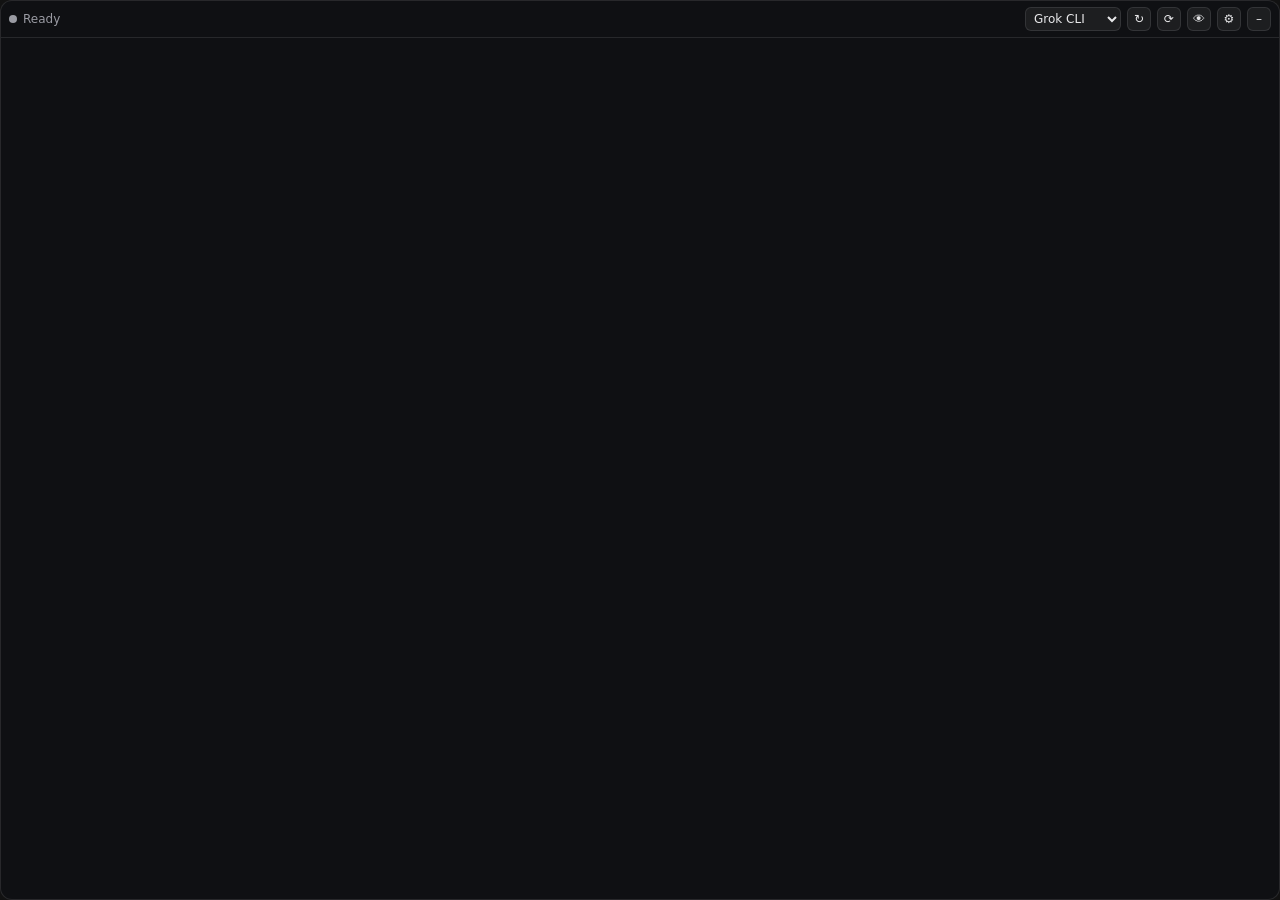
<file: tauri-app/ui/index.html>
<!doctype html>
<html lang="en">
<head>
  <meta charset="utf-8" />
  <meta name="viewport" content="width=device-width, initial-scale=1" />
  <title>Answer</title>
  <link rel="stylesheet" href="answer.css" />
  <script src="vendor/marked.umd.js"></script>
</head>
<body>
  <div id="card">
    <header id="bar" data-tauri-drag-region>
      <span id="dot" class="dot idle"></span>
      <span id="status" data-tauri-drag-region>Ready</span>
      <span id="clickBadge" class="badge" hidden title="Clicks pass through this window. Use the click-through hotkey or the tray menu to turn it off.">click-through</span>
      <select id="provider" title="AI provider">
        <option value="grok">Grok CLI</option>
        <option value="codex">Codex CLI</option>
        <option value="gemini">Gemini API</option>
      </select>
      <button id="ask" title="Analyze screen">&#8635;</button>
      <button id="reset" title="New conversation">&#10227;</button>
      <button id="stealthBtn" title="Stealth">&#128065;</button>
      <button id="gear" title="Settings">&#9881;</button>
      <button id="hide" title="Hide (Esc)">&#8211;</button>
    </header>
    <div id="stealthWarn" hidden>
      Stealth OFF: screen share, recording and remote desktop can see this window.
    </div>

    <main id="answer"></main>
    <footer id="meta"></footer>
  </div>
  <script src="answer.js"></script>
</body>
</html>
</file>
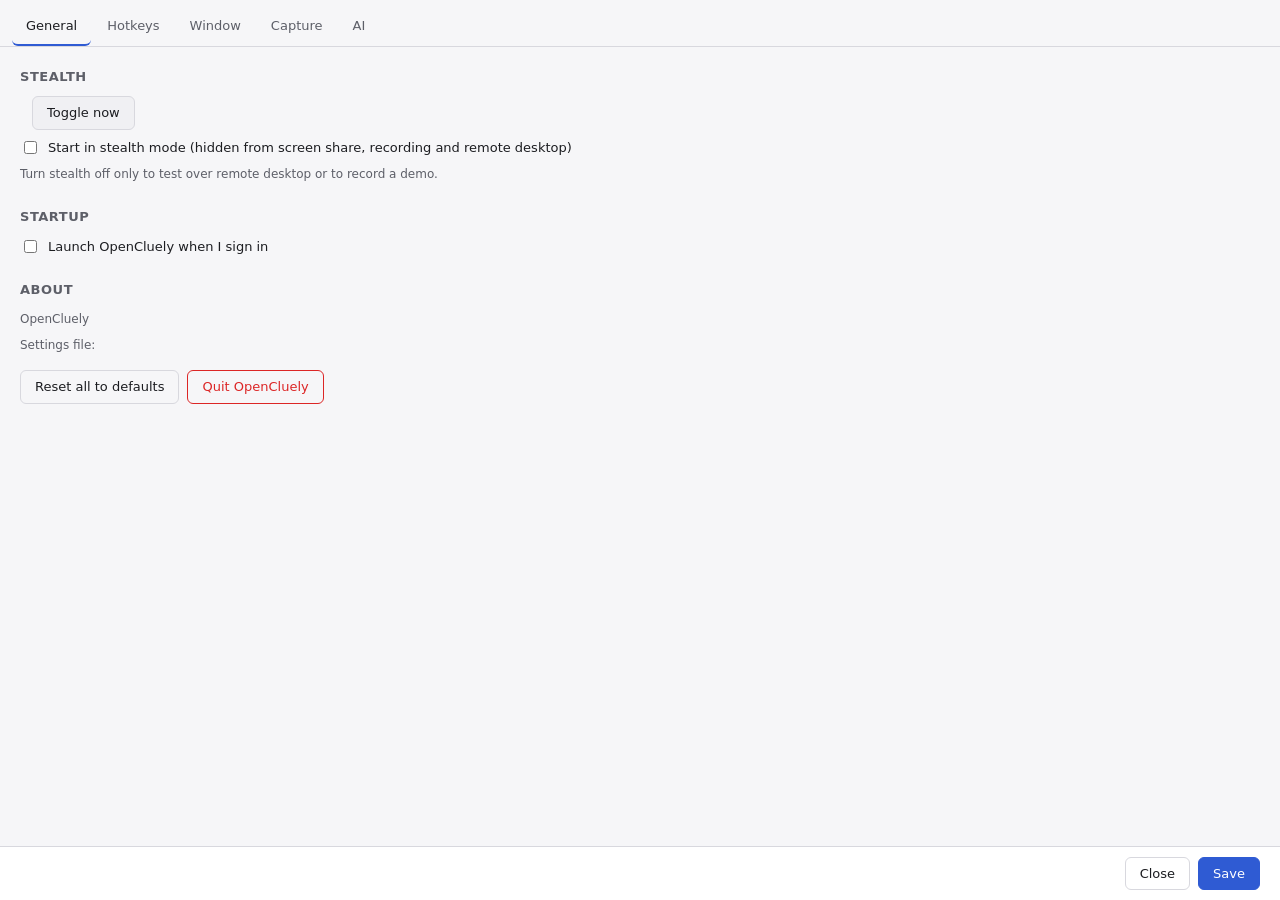
<file: tauri-app/ui/settings.html>
<!doctype html>
<html lang="en">
<head>
  <meta charset="utf-8" />
  <meta name="viewport" content="width=device-width, initial-scale=1" />
  <title>OpenCluely Settings</title>
  <link rel="stylesheet" href="settings.css" />
</head>
<body>
  <nav id="tabs">
    <button data-tab="general" class="active">General</button>
    <button data-tab="hotkeys">Hotkeys</button>
    <button data-tab="window">Window</button>
    <button data-tab="capture">Capture</button>
    <button data-tab="ai">AI</button>
  </nav>

  <form id="form" autocomplete="off">
    <!-- ======================================================= General -->
    <section data-panel="general" class="active">
      <h2>Stealth</h2>
      <div class="stealth-now">
        <span id="stealthState"></span>
        <button type="button" id="stealthToggle">Toggle now</button>
      </div>
      <label class="check"><input type="checkbox" name="start_stealth" />
        Start in stealth mode (hidden from screen share, recording and remote desktop)</label>
      <p class="note">Turn stealth off only to test over remote desktop or to record a demo.</p>

      <h2>Startup</h2>
      <label class="check"><input type="checkbox" name="launch_at_login" /> Launch OpenCluely when I sign in</label>

      <h2>About</h2>
      <p class="note">OpenCluely <span id="version"></span></p>
      <p class="note">Settings file: <code id="path"></code></p>
      <div class="row">
        <button type="button" id="reset" class="ghost">Reset all to defaults</button>
        <button type="button" id="quit" class="danger">Quit OpenCluely</button>
      </div>
    </section>

    <!-- ======================================================= Hotkeys -->
    <section data-panel="hotkeys">
      <h2>Global hotkeys</h2>
      <p class="note">Click a field, then press the new key combination. Use at least one of Ctrl, Alt,
        Shift or Win (or an F-key). <kbd>Backspace</kbd> clears a hotkey, <kbd>Esc</kbd> cancels.</p>
      <div class="hotkeys">
        <label>Analyze screen <input class="hk" name="hotkey_ask" readonly /></label>
        <label>Show / hide window <input class="hk" name="hotkey_toggle" readonly /></label>
        <label>Toggle stealth <input class="hk" name="hotkey_stealth" readonly /></label>
        <label>Toggle click-through <input class="hk" name="hotkey_click_through" readonly /></label>
        <label>New conversation <input class="hk" name="hotkey_new_chat" readonly /></label>
      </div>
      <p class="note">Click-through lets mouse clicks go to the app under the answer window.
        While it is on, you can not click the window: use its hotkey or the tray menu to turn it off.</p>
    </section>

    <!-- ======================================================= Window -->
    <section data-panel="window">
      <h2>Look</h2>
      <label>Background opacity <span class="range"><input type="range" name="opacity" min="20" max="100" step="5" /><output></output>%</span></label>
      <label>Text size <span class="range"><input type="range" name="font_size" min="10" max="22" step="1" /><output></output>px</span></label>
      <label>Theme
        <select name="theme"><option value="dark">Dark</option><option value="light">Light</option></select>
      </label>

      <h2>Size and position</h2>
      <label>Width <span class="unit"><input type="number" name="width" min="280" max="1600" step="10" /> px</span></label>
      <label>Height <span class="unit"><input type="number" name="height" min="140" max="1400" step="10" /> px</span></label>
      <label>Position
        <select name="position">
          <option value="top-right">Top right</option>
          <option value="top-left">Top left</option>
          <option value="bottom-right">Bottom right</option>
          <option value="bottom-left">Bottom left</option>
          <option value="remember">Where I last dragged it</option>
        </select>
      </label>

      <h2>Behavior</h2>
      <label class="check"><input type="checkbox" name="always_on_top" /> Always on top of other windows</label>
      <label class="check"><input type="checkbox" name="show_on_capture" /> Show the window when a capture starts</label>
      <label>Auto-hide after an answer <span class="unit"><input type="number" name="auto_hide_secs" min="0" max="3600" step="5" /> s (0 = never)</span></label>
      <p class="note">Auto-hide waits while the mouse is over the window.</p>
    </section>

    <!-- ======================================================= Capture -->
    <section data-panel="capture">
      <h2>Screen capture</h2>
      <label>Monitor
        <select name="capture_monitor">
          <option value="cursor">The monitor under the mouse</option>
          <option value="primary">The primary monitor</option>
        </select>
      </label>
      <label>Image size
        <select name="capture_max_edge">
          <option value="1280">1280 px (fastest)</option>
          <option value="1600">1600 px</option>
          <option value="2048">2048 px (default)</option>
          <option value="2560">2560 px</option>
          <option value="3840">3840 px</option>
          <option value="0">Full resolution (slowest)</option>
        </select>
      </label>
      <label>JPEG quality <span class="range"><input type="range" name="capture_quality" min="40" max="100" step="5" /><output></output></span></label>
      <p class="note">A smaller image uploads faster and uses fewer tokens. Increase the size if small text
        or code is read wrongly.</p>
    </section>

    <!-- ======================================================= AI -->
    <section data-panel="ai">
      <h2>Provider</h2>
      <label>Provider
        <select name="provider">
          <option value="grok">Grok CLI</option>
          <option value="codex">Codex CLI</option>
          <option value="gemini">Gemini API</option>
        </select>
      </label>
      <label>Code language
        <select name="language">
          <option value="auto">Auto (from screen)</option>
          <option>Python</option><option>C++</option><option>Java</option>
          <option>JavaScript</option><option>TypeScript</option><option>C</option>
          <option>Go</option><option>Rust</option><option>C#</option><option>SQL</option>
        </select>
      </label>
      <label class="check"><input type="checkbox" name="new_chat_each_capture" />
        New conversation for every capture (no follow-up context)</label>

      <h2>Prompt</h2>
      <label class="stack">Extra instructions (added to the prompt)
        <textarea name="extra_instructions" rows="2" placeholder="Example: Answer in German. Keep code short."></textarea>
      </label>
      <label class="stack">Custom prompt (replaces the built-in prompt; leave empty to use the built-in one)
        <textarea name="custom_prompt" rows="5" placeholder="Example: Read the multiple-choice question on the screen. Reply with the option letter and one sentence of reason."></textarea>
      </label>

      <fieldset>
        <legend>Grok CLI</legend>
        <label>Model <input name="grok_model" list="grokModels" placeholder="CLI default" /></label>
        <label>Effort
          <select name="grok_effort"><option>low</option><option>medium</option><option>high</option><option>xhigh</option></select>
        </label>
        <label>Path <input name="grok_path" placeholder="auto-detect" /></label>
      </fieldset>
      <fieldset>
        <legend>Codex CLI</legend>
        <label>Model <input name="codex_model" list="codexModels" placeholder="gpt-6-luna" /></label>
        <label>Effort
          <select name="codex_effort"><option>low</option><option>medium</option><option>high</option><option>xhigh</option><option>max</option></select>
        </label>
        <label>Path <input name="codex_path" placeholder="auto-detect" /></label>
      </fieldset>
      <fieldset>
        <legend>Gemini API</legend>
        <label>API key <input name="gemini_api_key" type="password" /></label>
        <label>Model <input name="gemini_model" /></label>
      </fieldset>
      <datalist id="grokModels">
        <option value="grok-4.7"></option><option value="grok-4.7-build-fast"></option>
        <option value="grok-4.6"></option><option value="grok-4.5"></option>
      </datalist>
      <datalist id="codexModels">
        <option value="gpt-6-luna"></option><option value="gpt-5.6-luna"></option>
      </datalist>
    </section>
  </form>

  <footer id="footer">
    <div id="message"></div>
    <button type="button" id="cancel" class="ghost">Close</button>
    <button type="button" id="save" class="primary">Save</button>
  </footer>
  <script src="settings.js"></script>
</body>
</html>
</file>
<file: tauri-app/ui/answer.css>
:root {
  --alpha: 0.9;
  --font-size: 13px;
  --bg-rgb: 16, 17, 21;
  --bg: rgba(var(--bg-rgb), var(--alpha));
  --bg-raised: rgba(255, 255, 255, 0.06);
  --border: rgba(255, 255, 255, 0.10);
  --text: #e8e8ea;
  --muted: #9a9ba3;
  --accent: #7aa2ff;
  --ok: #4ade80;
  --busy: #fbbf24;
  --bad: #f87171;
  --code-bg: rgba(0, 0, 0, 0.45);
  color-scheme: dark;
}
:root[data-theme="light"] {
  --bg-rgb: 250, 250, 252;
  --bg-raised: rgba(0, 0, 0, 0.05);
  --border: rgba(0, 0, 0, 0.12);
  --text: #1c1d21;
  --muted: #5d5f68;
  --accent: #2f5bd3;
  --ok: #16a34a;
  --busy: #d97706;
  --bad: #dc2626;
  --code-bg: rgba(0, 0, 0, 0.06);
  color-scheme: light;
}

* { box-sizing: border-box; }

html, body {
  margin: 0;
  height: 100%;
  background: transparent;
  overflow: hidden;
  font: var(--font-size)/1.5 "Segoe UI", system-ui, -apple-system, sans-serif;
  color: var(--text);
}

#card {
  height: 100%;
  display: flex;
  flex-direction: column;
  background: var(--bg);
  border: 1px solid var(--border);
  border-radius: 12px;
  overflow: hidden;
}

/* ------------------------------------------------------------ header */
#bar {
  display: flex;
  align-items: center;
  gap: 6px;
  padding: 6px 8px;
  border-bottom: 1px solid var(--border);
  cursor: grab;
  user-select: none;
  flex: none;
  font-size: 12px;
}
#status {
  flex: 1;
  min-width: 0;
  overflow: hidden;
  white-space: nowrap;
  text-overflow: ellipsis;
  color: var(--muted);
}
.dot { width: 8px; height: 8px; border-radius: 50%; flex: none; }
.dot.idle { background: var(--muted); }
.dot.busy { background: var(--busy); animation: pulse 1s ease-in-out infinite; }
.dot.ok { background: var(--ok); }
.dot.bad { background: var(--bad); }
@keyframes pulse { 50% { opacity: 0.3; } }

.badge {
  flex: none;
  font-size: 10px;
  padding: 1px 6px;
  border-radius: 8px;
  color: var(--busy);
  border: 1px solid var(--busy);
}
.badge[hidden] { display: none; }

button, select {
  font: inherit;
  color: var(--text);
  background: var(--bg-raised);
  border: 1px solid var(--border);
  border-radius: 6px;
}
#bar button {
  width: 24px; height: 24px; padding: 0;
  cursor: pointer; line-height: 1; flex: none;
}
#bar select { height: 24px; padding: 0 4px; flex: none; }
button:hover { border-color: var(--accent); }
#bar button.off { border-color: var(--bad); color: var(--bad); }

#stealthWarn {
  flex: none;
  padding: 4px 10px;
  font-size: 11px;
  font-weight: 600;
  color: #fff;
  background: rgba(220, 38, 38, 0.85);
}
#stealthWarn[hidden] { display: none; }

/* ------------------------------------------------------------ answer */
#answer {
  flex: 1;
  overflow: auto;
  padding: 8px 12px 12px;
  user-select: text;
}
#answer::-webkit-scrollbar { width: 8px; }
#answer::-webkit-scrollbar-thumb { background: var(--border); border-radius: 4px; }

.hint { color: var(--muted); text-align: center; padding-top: 14px; font-size: 12px; }
.hint p { margin: 6px 0; }
kbd {
  font: 11px ui-monospace, Consolas, monospace;
  padding: 1px 5px;
  border: 1px solid var(--border);
  border-bottom-width: 2px;
  border-radius: 4px;
  background: var(--bg-raised);
}

.error { color: var(--bad); white-space: pre-wrap; }

#answer h1, #answer h2, #answer h3 { font-size: 1.08em; margin: 12px 0 4px; }
#answer p { margin: 6px 0; }
#answer ul, #answer ol { margin: 6px 0; padding-left: 20px; }
#answer a { color: var(--accent); }
#answer code {
  font: 0.92em/1.45 ui-monospace, "Cascadia Code", Consolas, monospace;
  background: var(--code-bg);
  padding: 1px 4px;
  border-radius: 4px;
}
#answer pre {
  position: relative;
  background: var(--code-bg);
  border: 1px solid var(--border);
  border-radius: 8px;
  padding: 8px 10px;
  overflow: auto;
}
#answer pre code { background: none; padding: 0; }
#answer pre .copy {
  position: absolute; top: 4px; right: 4px;
  font-size: 11px; padding: 1px 6px; cursor: pointer; opacity: 0.6;
}
#answer pre:hover .copy { opacity: 1; }
#answer table { border-collapse: collapse; margin: 6px 0; }
#answer th, #answer td { border: 1px solid var(--border); padding: 2px 6px; }

#meta {
  flex: none;
  font-size: 10px;
  color: var(--muted);
  padding: 2px 10px 4px;
  text-align: right;
  min-height: 18px;
}
</file>
<file: tauri-app/ui/settings.css>
:root {
  --bg: #15161a;
  --panel: #1c1d22;
  --raised: #24252b;
  --border: #33343c;
  --text: #e8e8ea;
  --muted: #9a9ba3;
  --accent: #7aa2ff;
  --ok: #4ade80;
  --bad: #f87171;
  color-scheme: dark;
}
@media (prefers-color-scheme: light) {
  :root {
    --bg: #f6f6f8;
    --panel: #ffffff;
    --raised: #f0f0f3;
    --border: #d8d8de;
    --text: #1c1d21;
    --muted: #5d5f68;
    --accent: #2f5bd3;
    --ok: #16a34a;
    --bad: #dc2626;
    color-scheme: light;
  }
}

* { box-sizing: border-box; }
html, body { margin: 0; height: 100%; }
body {
  display: flex;
  flex-direction: column;
  background: var(--bg);
  color: var(--text);
  font: 13px/1.5 "Segoe UI", system-ui, -apple-system, sans-serif;
}

#tabs {
  display: flex;
  gap: 2px;
  padding: 8px 12px 0;
  border-bottom: 1px solid var(--border);
  flex: none;
}
#tabs button {
  font: inherit;
  color: var(--muted);
  background: none;
  border: none;
  border-bottom: 2px solid transparent;
  padding: 8px 14px;
  cursor: pointer;
}
#tabs button.active { color: var(--text); border-bottom-color: var(--accent); }

#form { flex: 1; overflow: auto; padding: 4px 20px 20px; }
section { display: none; max-width: 640px; }
section.active { display: grid; gap: 8px; }
h2 { font-size: 13px; margin: 16px 0 2px; color: var(--muted); text-transform: uppercase; letter-spacing: 0.04em; }

label { display: grid; grid-template-columns: 190px 1fr; align-items: center; gap: 10px; }
label.check { display: flex; gap: 8px; align-items: center; }
label.stack { grid-template-columns: 1fr; }
.note { color: var(--muted); font-size: 12px; margin: 0; }
.note code { font-size: 11px; word-break: break-all; }

input, select, textarea, button {
  font: inherit;
  color: var(--text);
  background: var(--raised);
  border: 1px solid var(--border);
  border-radius: 6px;
}
input, select, textarea { padding: 5px 8px; width: 100%; }
input[type=checkbox] { width: auto; accent-color: var(--accent); }
input[type=range] { padding: 0; accent-color: var(--accent); }
textarea { resize: vertical; }
input:focus, select:focus, textarea:focus { outline: 2px solid var(--accent); outline-offset: -1px; }

.range { display: grid; grid-template-columns: 1fr 44px auto; align-items: center; gap: 8px; }
.range output { text-align: right; font-variant-numeric: tabular-nums; }
.unit { display: flex; align-items: center; gap: 8px; color: var(--muted); }
.unit input { width: 110px; }

fieldset { border: 1px solid var(--border); border-radius: 8px; padding: 6px 12px 12px; display: grid; gap: 8px; margin: 8px 0 0; }
legend { color: var(--muted); padding: 0 4px; }

.hotkeys { display: grid; gap: 8px; }
input.hk { font-family: ui-monospace, Consolas, monospace; cursor: pointer; }
input.hk.recording { border-color: var(--accent); background: color-mix(in srgb, var(--accent) 12%, var(--raised)); }
input.hk.dup { border-color: var(--bad); color: var(--bad); }
kbd {
  font: 11px ui-monospace, Consolas, monospace;
  padding: 1px 5px;
  border: 1px solid var(--border);
  border-bottom-width: 2px;
  border-radius: 4px;
  background: var(--raised);
}

.stealth-now { display: flex; align-items: center; gap: 12px; }
.ok { color: var(--ok); }
.bad { color: var(--bad); }

.row { display: flex; gap: 8px; margin-top: 8px; }
button { padding: 6px 14px; cursor: pointer; }
button:hover { border-color: var(--accent); }
button.primary { background: var(--accent); border-color: var(--accent); color: #fff; }
button.ghost { background: none; }
button.danger { background: none; color: var(--bad); border-color: var(--bad); }

#footer {
  flex: none;
  display: flex;
  align-items: center;
  gap: 8px;
  padding: 10px 20px;
  border-top: 1px solid var(--border);
  background: var(--panel);
}
#message { flex: 1; white-space: pre-wrap; font-size: 12px; }
</file>
